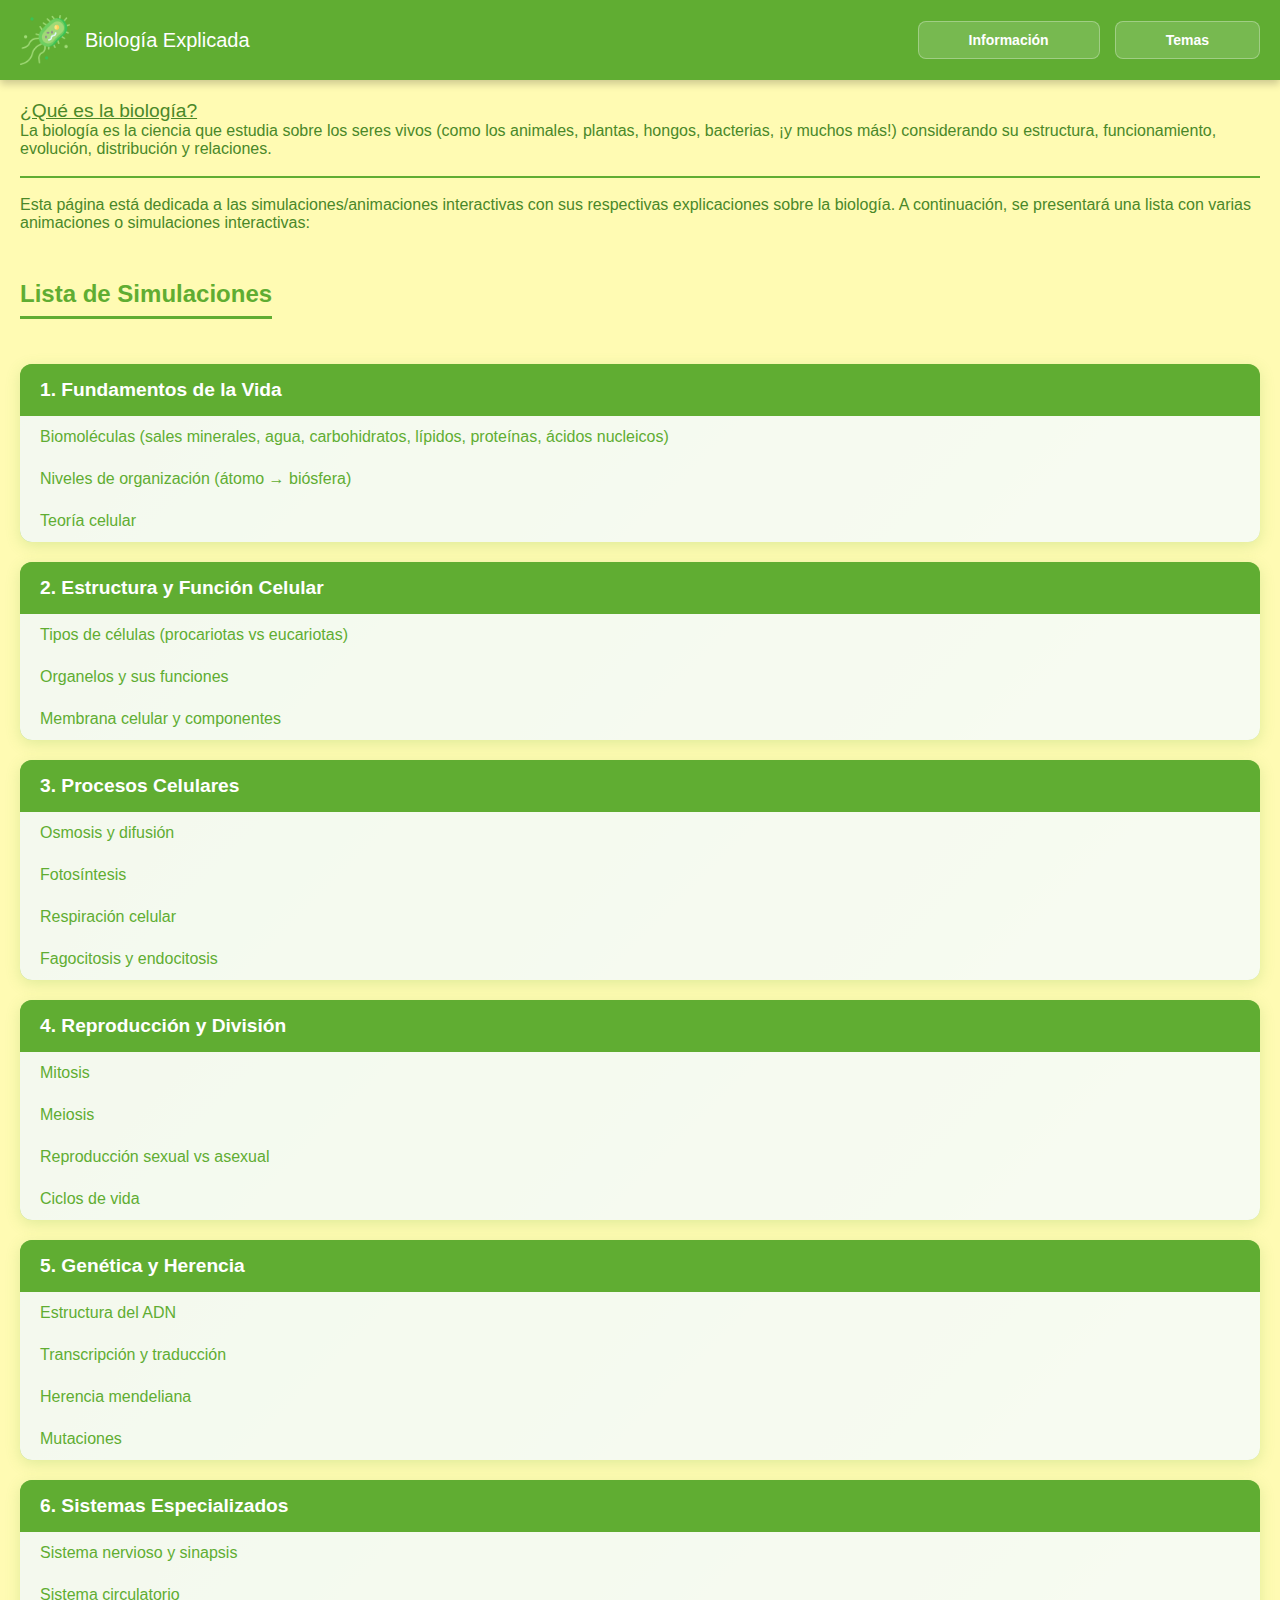
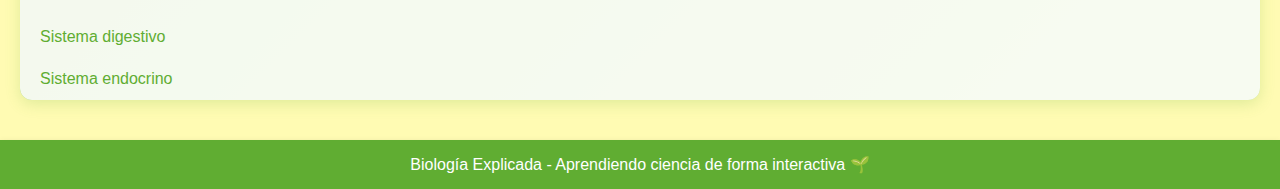
<file: index.html>
<!DOCTYPE html>
<html lang="en">
  <head>
    <meta charset="UTF-8" />
    <meta name="viewport" content="width=device-width, initial-scale=1.0" />
    <link rel="stylesheet" href="styles.css" />
    <title>Biología Explicada</title>
    <link rel="icon" href="resources/icon/bacteria icon.png" />
  </head>
  <body>
    <header style="display: flex; align-items: center">
      <div class="header-left">
        <img
          class="icono-bacteria"
          src="resources/icon/bacteria icon.png"
          alt="Ícono de bacteria"
        />
        <span class="titulo header">Biología Explicada</span>
        <style>
          .icono-bacteria {
            width: 50px;
            height: 50px;
          }
          .titulo header {
            font-size: 20px;
            margin-left: 20px;
          }
        </style>
      </div>
      <nav class="header-nav">
        <a href="informacion.html" class="nav-button">Información</a>
        <a href="temas.html" class="nav-button">Temas</a>
      </nav>
    </header>

    <main>
      <span style="font-size: larger; text-decoration: underline"
        >¿Qué es la biología?</span
      >
      <p>
        La biología es la ciencia que estudia sobre los seres vivos (como los
        animales, plantas, hongos, bacterias, ¡y muchos más!) considerando su
        estructura, funcionamiento, evolución, distribución y relaciones.
      </p>

      <br />
      <hr />
      <br />

      <p>
        Esta página está dedicada a las simulaciones/animaciones interactivas
        con sus respectivas explicaciones sobre la biología. A continuación, se
        presentará una lista con varias animaciones o simulaciones interactivas:
      </p>

      <br />
      <div class="lista-simulaciones">
        <h2 class="titulo-lista">Lista de Simulaciones</h2>

        <ol>
          <li class="categoria-principal">
            <div class="titulo-categoria">Fundamentos de la Vida</div>
            <ul class="lista-enlaces">
              <li>
                <a
                  href="simulaciones/fundamentos/biomoleculas.html"
                  class="enlace-simulacion"
                  >Biomoléculas (sales minerales, agua, carbohidratos, lípidos,
                  proteínas, ácidos nucleicos)</a
                >
              </li>
              <li>
                <a
                  href="simulaciones/fundamentos/niveles-organizacion.html"
                  class="enlace-simulacion"
                  >Niveles de organización (átomo → biósfera)</a
                >
              </li>
              <li>
                <a
                  href="simulaciones/fundamentos/teoria-celular.html"
                  class="enlace-simulacion"
                  >Teoría celular</a
                >
              </li>
            </ul>
          </li>

          <li class="categoria-principal">
            <div class="titulo-categoria">Estructura y Función Celular</div>
            <ul class="lista-enlaces">
              <li>
                <a
                  href="simulaciones/celulas/tipos-celulas.html"
                  class="enlace-simulacion"
                  >Tipos de células (procariotas vs eucariotas)</a
                >
              </li>
              <li>
                <a
                  href="simulaciones/celulas/organelos.html"
                  class="enlace-simulacion"
                  >Organelos y sus funciones</a
                >
              </li>
              <li>
                <a
                  href="simulaciones/celulas/membrana-celular.html"
                  class="enlace-simulacion"
                  >Membrana celular y componentes</a
                >
              </li>
            </ul>
          </li>

          <li class="categoria-principal">
            <div class="titulo-categoria">Procesos Celulares</div>
            <ul class="lista-enlaces">
              <li>
                <a
                  href="simulaciones/procesos/osmosis.html"
                  class="enlace-simulacion"
                  >Osmosis y difusión</a
                >
              </li>
              <li>
                <a
                  href="simulaciones/procesos/fotosintesis.html"
                  class="enlace-simulacion"
                  >Fotosíntesis</a
                >
              </li>
              <li>
                <a
                  href="simulaciones/procesos/respiracion-celular.html"
                  class="enlace-simulacion"
                  >Respiración celular</a
                >
              </li>
              <li>
                <a
                  href="simulaciones/procesos/fagocitosis.html"
                  class="enlace-simulacion"
                  >Fagocitosis y endocitosis</a
                >
              </li>
            </ul>
          </li>

          <li class="categoria-principal">
            <div class="titulo-categoria">Reproducción y División</div>
            <ul class="lista-enlaces">
              <li>
                <a
                  href="simulaciones/reproduccion/mitosis.html"
                  class="enlace-simulacion"
                  >Mitosis</a
                >
              </li>
              <li>
                <a
                  href="simulaciones/reproduccion/meiosis.html"
                  class="enlace-simulacion"
                  >Meiosis</a
                >
              </li>
              <li>
                <a
                  href="simulaciones/reproduccion/tipos-reproduccion.html"
                  class="enlace-simulacion"
                  >Reproducción sexual vs asexual</a
                >
              </li>
              <li>
                <a
                  href="simulaciones/reproduccion/ciclos-vida.html"
                  class="enlace-simulacion"
                  >Ciclos de vida</a
                >
              </li>
            </ul>
          </li>

          <li class="categoria-principal">
            <div class="titulo-categoria">Genética y Herencia</div>
            <ul class="lista-enlaces">
              <li>
                <a
                  href="simulaciones/genetica/estructura-adn.html"
                  class="enlace-simulacion"
                  >Estructura del ADN</a
                >
              </li>
              <li>
                <a
                  href="simulaciones/genetica/transcripccion-traduccion.html"
                  class="enlace-simulacion"
                  >Transcripción y traducción</a
                >
              </li>
              <li>
                <a
                  href="simulaciones/genetica/herencia.html"
                  class="enlace-simulacion"
                  >Herencia mendeliana</a
                >
              </li>
              <li>
                <a
                  href="simulaciones/genetica/mutaciones.html"
                  class="enlace-simulacion"
                  >Mutaciones</a
                >
              </li>
            </ul>
          </li>

          <li class="categoria-principal">
            <div class="titulo-categoria">Sistemas Especializados</div>
            <ul class="lista-enlaces">
              <li>
                <a
                  href="simulaciones/sistemas/sinapsis.html"
                  class="enlace-simulacion"
                  >Sistema nervioso y sinapsis</a
                >
              </li>
              <li>
                <a
                  href="simulaciones/sistemas/circulatorio.html"
                  class="enlace-simulacion"
                  >Sistema circulatorio</a
                >
              </li>
              <li>
                <a
                  href="simulaciones/sistemas/digestivo.html"
                  class="enlace-simulacion"
                  >Sistema digestivo</a
                >
              </li>
              <li>
                <a
                  href="simulaciones/sistemas/endocrino.html"
                  class="enlace-simulacion"
                  >Sistema endocrino</a
                >
              </li>
            </ul>
          </li>
        </ol>
      </div>
    </main>
    <footer>
      <p>Biología Explicada - Aprendiendo ciencia de forma interactiva 🌱</p>
    </footer>
  </body>
</html>
</file>
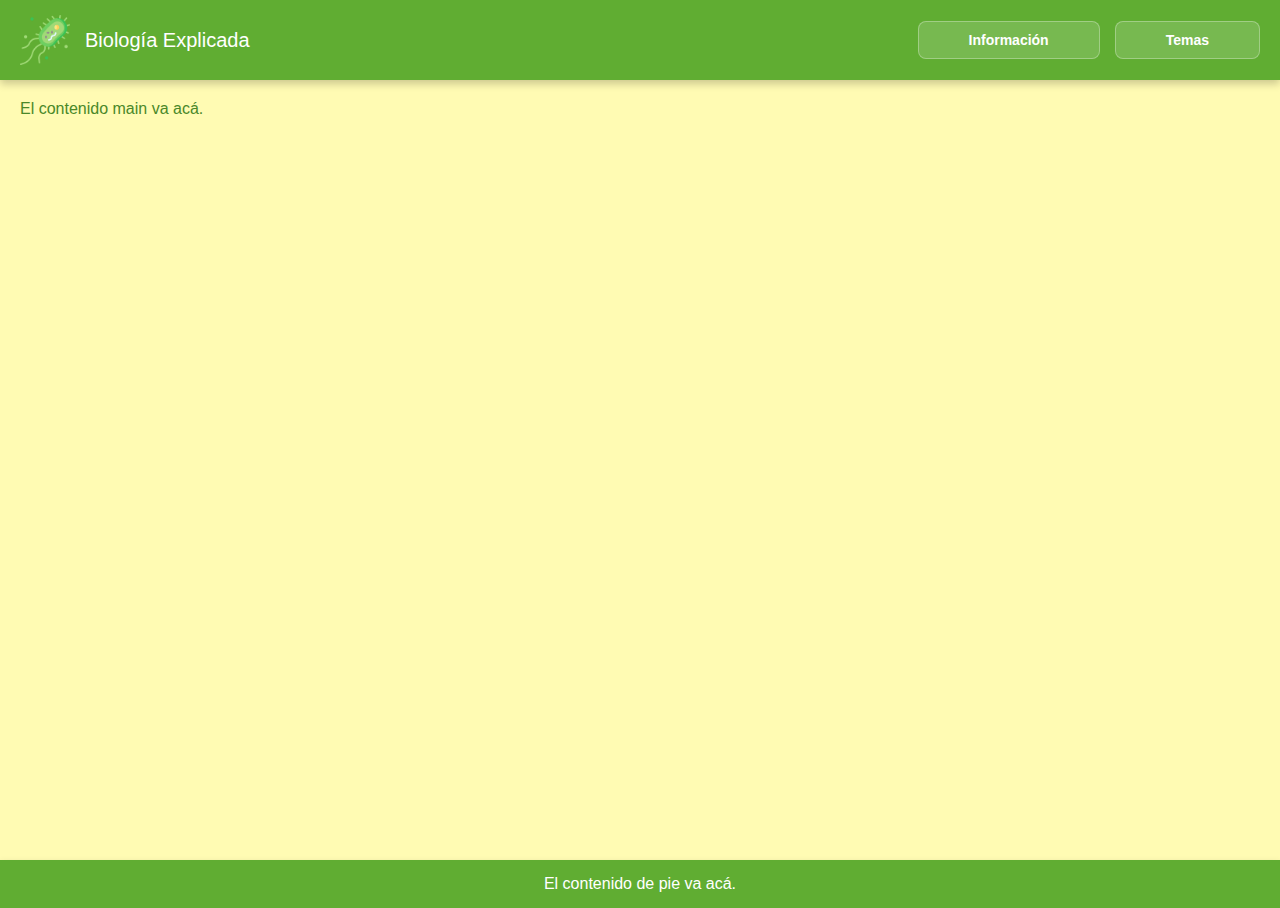
<file: informacion.html>
<!DOCTYPE html>
<html lang="en">
  <head>
    <meta charset="UTF-8" />
    <meta name="viewport" content="width=device-width, initial-scale=1.0" />
    <link rel="stylesheet" href="styles.css" />
    <title>Información</title>
    <link rel="icon" href="resources/icon/bacteria icon.png" />
  </head>
  <body>
    <header style="display: flex; align-items: center">
      <div class="header-left">
        <img
          class="icono-bacteria"
          src="resources/icon/bacteria icon.png"
          alt="Ícono de bacteria"
        />
        <span class="titulo header">Biología Explicada</span>
        <style>
          .icono-bacteria {
            width: 50px;
            height: 50px;
          }
          .titulo header {
            font-size: 20px;
            margin-left: 20px;
          }
        </style>
      </div>
      <nav class="header-nav">
        <a href="informacion.html" class="nav-button">Información</a>
        <a href="temas.html" class="nav-button">Temas</a>
      </nav>
    </header>
    <main>El contenido main va acá.</main>
    <footer>El contenido de pie va acá.</footer>
  </body>
</html>
</file>
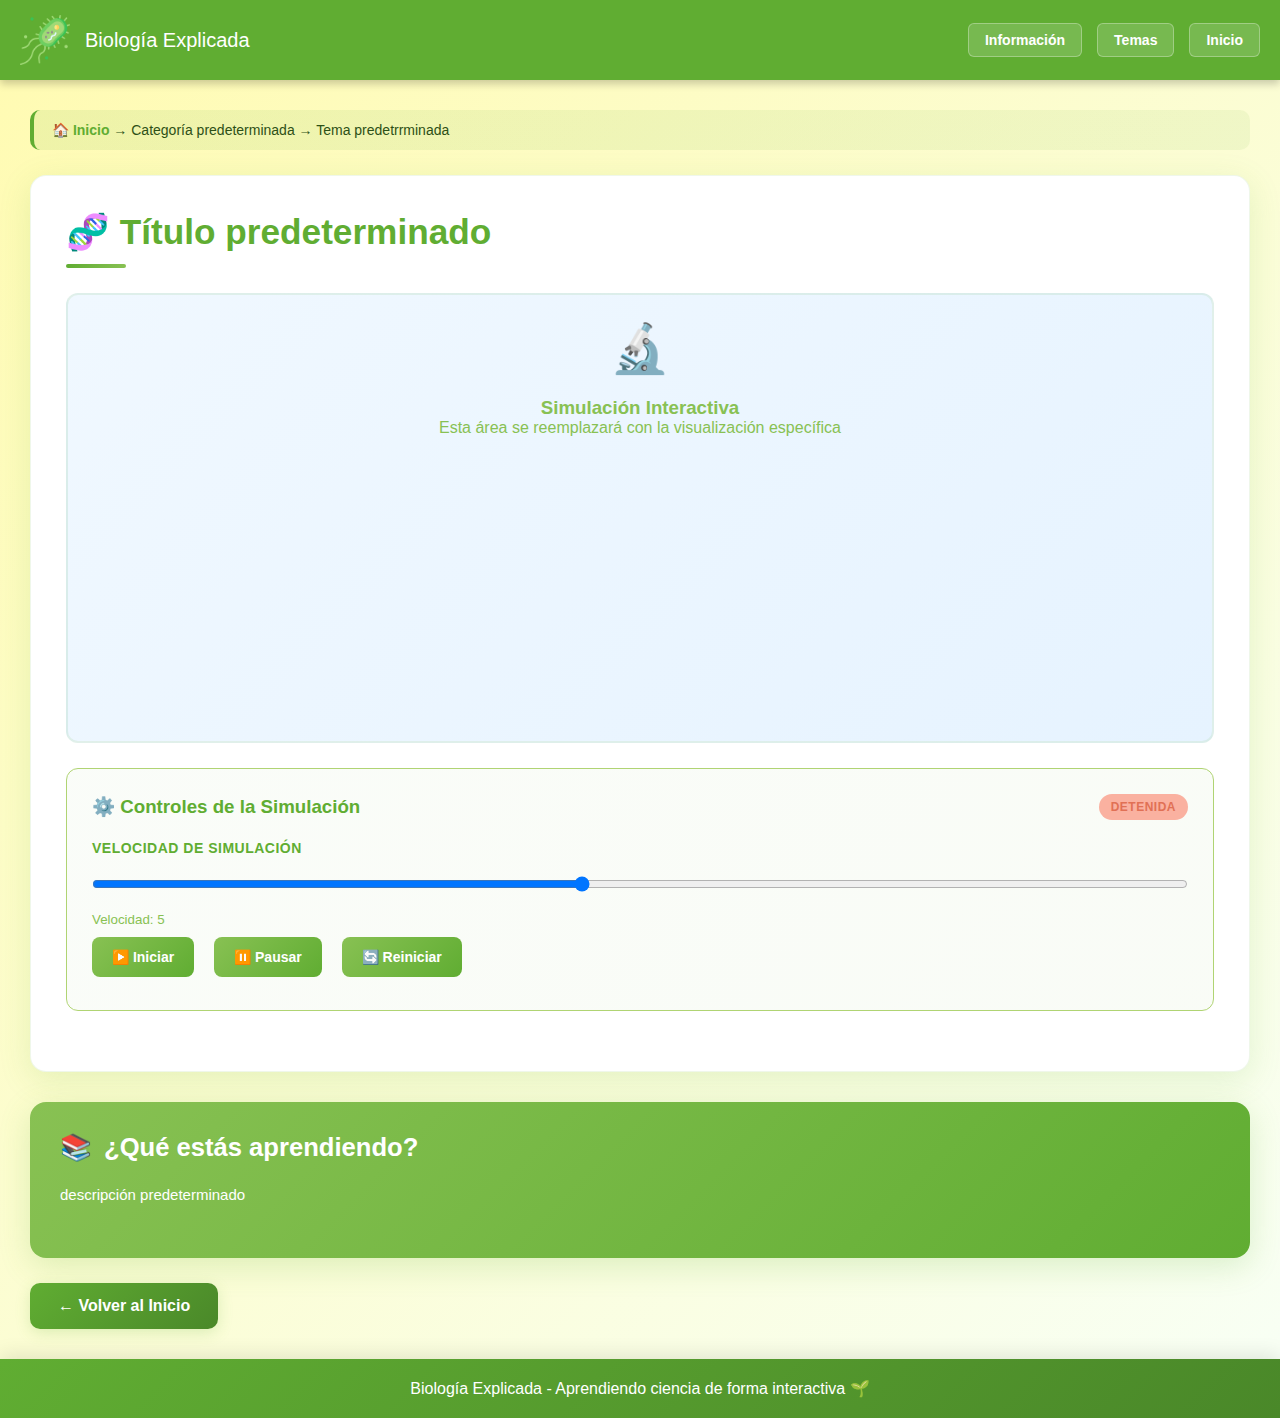
<file: simulaciones/celulas/membrana-celular.html>
<!DOCTYPE html>
<html lang="es">
  <head>
    <meta charset="UTF-8" />
    <meta name="viewport" content="width=device-width, initial-scale=1.0" />
    <title>Simulación - Biología Explicada</title>
    <link rel="icon" href="../../resources/icon/bacteria icon.png" />

    <style>
      :root {
        --color-primario: #60ad32;
        --color-secundario: #88c153;
        --color-terciario: #b0d473;
        --color-cuartario: #d8e893;
        --color-quinario: #fffbb3;
      }

      * {
        margin: 0;
        padding: 0;
        box-sizing: border-box;
      }

      body {
        display: flex;
        flex-direction: column;
        min-height: 100vh;
        font-family: "Franklin Gothic Medium", "Arial Narrow", Arial, sans-serif;
        overflow-x: hidden;
      }

      header {
        display: flex;
        align-items: center;
        gap: 20px;
        width: 100%;
        padding: 15px 20px;
        background-color: var(--color-primario);
        color: white;
        box-shadow: 0 4px 8px rgba(0, 0, 0, 0.2);
        position: relative;
        z-index: 1000;
      }

      .header-left {
        display: flex;
        align-items: center;
        gap: 15px;
      }

      .icono-bacteria {
        width: 50px;
        height: 50px;
      }

      .titulo-header {
        font-size: 20px;
      }

      .header-nav {
        display: flex;
        gap: 15px;
        margin-left: auto;
        align-items: center;
      }

      .nav-button {
        text-decoration: none;
        color: white;
        padding: 8px 16px;
        border-radius: 6px;
        background-color: rgba(255, 255, 255, 0.15);
        border: 1px solid rgba(255, 255, 255, 0.3);
        font-size: 14px;
        font-weight: 600;
        transition: all 0.3s cubic-bezier(0.4, 0, 0.2, 1);
      }

      .nav-button:hover {
        background-color: rgba(255, 255, 255, 0.25);
        transform: translateY(-2px);
        box-shadow: 0 4px 12px rgba(0, 0, 0, 0.15);
      }

      main {
        background: linear-gradient(135deg, var(--color-quinario), #f8fff4);
        padding: 30px;
        min-height: calc(100vh - 120px);
        color: #2d5016;
        flex: 1;
      }

      .breadcrumb {
        margin-bottom: 25px;
        padding: 12px 18px;
        background: linear-gradient(
          135deg,
          rgba(96, 173, 50, 0.1),
          rgba(136, 193, 83, 0.1)
        );
        border-radius: 10px;
        font-size: 14px;
        border-left: 4px solid var(--color-primario);
      }

      .breadcrumb a {
        color: var(--color-primario);
        text-decoration: none;
        font-weight: 600;
      }

      .breadcrumb a:hover {
        text-decoration: underline;
      }

      .simulation-container {
        background: white;
        border-radius: 16px;
        padding: 35px;
        box-shadow: 0 8px 32px rgba(96, 173, 50, 0.15);
        margin-bottom: 30px;
        border: 1px solid rgba(96, 173, 50, 0.1);
      }

      .simulation-title {
        color: var(--color-primario);
        font-size: 2.2em;
        margin-bottom: 25px;
        padding-bottom: 15px;
        position: relative;
      }

      .simulation-title::after {
        content: "";
        position: absolute;
        bottom: 0;
        left: 0;
        width: 60px;
        height: 4px;
        background: linear-gradient(
          90deg,
          var(--color-primario),
          var(--color-secundario)
        );
        border-radius: 2px;
      }

      .simulation-content {
        min-height: 450px;
        border-radius: 12px;
        padding: 25px;
        background: linear-gradient(135deg, #f0f8ff, #e6f3ff);
        position: relative;
        border: 2px solid rgba(96, 173, 50, 0.1);
        margin-bottom: 25px;
      }

      .simulation-viewport {
        width: 100%;
        height: 100%;
        position: relative;
        overflow: hidden;
        border-radius: 8px;
      }

      .controls-panel {
        background: linear-gradient(
          135deg,
          rgba(96, 173, 50, 0.03),
          rgba(136, 193, 83, 0.05)
        );
        padding: 25px;
        border-radius: 12px;
        margin: 25px 0;
        border: 1px solid var(--color-terciario);
      }

      .controls-grid {
        display: grid;
        grid-template-columns: repeat(auto-fit, minmax(250px, 1fr));
        gap: 20px;
      }

      .control-group {
        display: flex;
        flex-direction: column;
        gap: 8px;
      }

      .control-label {
        color: var(--color-primario);
        font-weight: 700;
        font-size: 14px;
        text-transform: uppercase;
        letter-spacing: 0.5px;
      }

      .control-input {
        padding: 10px 14px;
        border: 2px solid var(--color-terciario);
        border-radius: 8px;
        background-color: white;
        color: var(--color-primario);
        font-family: inherit;
        font-size: 14px;
        transition: border-color 0.3s ease;
      }

      .control-input:focus {
        outline: none;
        border-color: var(--color-primario);
        box-shadow: 0 0 0 3px rgba(96, 173, 50, 0.1);
      }

      .control-button {
        padding: 12px 20px;
        background: linear-gradient(
          135deg,
          var(--color-secundario),
          var(--color-primario)
        );
        color: white;
        border: none;
        border-radius: 8px;
        cursor: pointer;
        font-family: inherit;
        font-size: 14px;
        font-weight: 600;
        transition: all 0.3s ease;
        margin-right: 10px;
        margin-bottom: 8px;
      }

      .control-button:hover {
        transform: translateY(-2px);
        box-shadow: 0 6px 20px rgba(96, 173, 50, 0.3);
      }

      .control-button:active {
        transform: translateY(0);
      }

      .button-group {
        display: flex;
        flex-wrap: wrap;
        gap: 10px;
        margin-top: 10px;
      }

      .status-indicator {
        display: inline-block;
        padding: 6px 12px;
        border-radius: 20px;
        font-size: 12px;
        font-weight: 600;
        text-transform: uppercase;
        letter-spacing: 0.5px;
      }

      .status-paused {
        background-color: #ffeaa7;
        color: #fdcb6e;
      }

      .status-running {
        background-color: #d1f2a5;
        color: var(--color-primario);
      }

      .status-stopped {
        background-color: #fab1a0;
        color: #e17055;
      }

      .description-section {
        background: linear-gradient(
          135deg,
          var(--color-secundario),
          var(--color-primario)
        );
        color: white;
        padding: 30px;
        border-radius: 16px;
        margin-top: 25px;
        box-shadow: 0 8px 32px rgba(96, 173, 50, 0.2);
      }

      .description-title {
        font-size: 1.6em;
        margin-bottom: 20px;
        color: white;
        display: flex;
        align-items: center;
        gap: 12px;
      }

      .description-content {
        line-height: 1.7;
        font-size: 15px;
      }

      .concept-grid {
        display: grid;
        grid-template-columns: repeat(auto-fit, minmax(280px, 1fr));
        gap: 20px;
        margin-top: 20px;
      }

      .concept-card {
        background: rgba(255, 255, 255, 0.15);
        padding: 18px;
        border-radius: 12px;
        border: 1px solid rgba(255, 255, 255, 0.2);
      }

      .concept-card h4 {
        color: white;
        margin-bottom: 8px;
        font-size: 1.1em;
      }

      .concept-card p {
        font-size: 14px;
        opacity: 0.9;
      }

      .back-button {
        display: inline-flex;
        align-items: center;
        gap: 8px;
        margin-top: 25px;
        padding: 14px 28px;
        background: linear-gradient(135deg, var(--color-primario), #4a8829);
        color: white;
        text-decoration: none;
        border-radius: 10px;
        font-weight: 600;
        transition: all 0.3s ease;
        box-shadow: 0 4px 15px rgba(96, 173, 50, 0.2);
      }

      .back-button:hover {
        transform: translateY(-2px);
        box-shadow: 0 8px 25px rgba(96, 173, 50, 0.3);
      }

      footer {
        background: linear-gradient(135deg, var(--color-primario), #4a8829);
        padding: 20px;
        text-align: center;
        color: white;
        box-shadow: 0 -4px 20px rgba(0, 0, 0, 0.1);
      }

      .loading-spinner {
        display: none;
        width: 40px;
        height: 40px;
        border: 4px solid rgba(96, 173, 50, 0.1);
        border-top: 4px solid var(--color-primario);
        border-radius: 50%;
        animation: spin 1s linear infinite;
        margin: 20px auto;
      }

      @keyframes spin {
        0% {
          transform: rotate(0deg);
        }
        100% {
          transform: rotate(360deg);
        }
      }

      /* Responsive design */
      @media (max-width: 768px) {
        .header-nav {
          flex-direction: column;
          gap: 8px;
        }

        main {
          padding: 20px 15px;
        }

        .simulation-container {
          padding: 25px 20px;
        }

        .simulation-title {
          font-size: 1.8em;
        }

        .controls-grid {
          grid-template-columns: 1fr;
        }

        .concept-grid {
          grid-template-columns: 1fr;
        }
      }

      /* Clases de utilidad para animaciones */
      .fade-in {
        animation: fadeIn 0.6s ease-in;
      }

      .slide-up {
        animation: slideUp 0.5s ease-out;
      }

      @keyframes fadeIn {
        from {
          opacity: 0;
        }
        to {
          opacity: 1;
        }
      }

      @keyframes slideUp {
        from {
          transform: translateY(20px);
          opacity: 0;
        }
        to {
          transform: translateY(0);
          opacity: 1;
        }
      }

      /* Estilos para notificaciones */
      .notification {
        position: fixed;
        top: 20px;
        right: 20px;
        padding: 15px 20px;
        border-radius: 8px;
        color: white;
        font-weight: 600;
        z-index: 2000;
        transform: translateX(400px);
        transition: transform 0.3s ease;
      }

      .notification.show {
        transform: translateX(0);
      }

      .notification.success {
        background: linear-gradient(
          135deg,
          var(--color-secundario),
          var(--color-primario)
        );
      }

      .notification.warning {
        background: linear-gradient(135deg, #ffeaa7, #fdcb6e);
        color: #2d3436;
      }
    </style>
  </head>
  <body>
    <header>
      <div class="header-left">
        <img
          class="icono-bacteria"
          src="../../resources/icon/bacteria icon.png"
          alt="Ícono de bacteria"
        />
        <span class="titulo-header">Biología Explicada</span>
      </div>
      <nav class="header-nav">
        <a href="../../informacion.html" class="nav-button">Información</a>
        <a href="../../temas.html" class="nav-button">Temas</a>
        <a href="../../index.html" class="nav-button">Inicio</a>
      </nav>
    </header>

    <main class="fade-in">
      <nav class="breadcrumb">
        <a href="../../index.html">🏠 Inicio</a> →
        <span id="categoria-actual">[Categoría]</span> →
        <span id="tema-actual">[Tema Actual]</span>
      </nav>

      <div class="simulation-container slide-up">
        <h1 class="simulation-title" id="titulo-simulacion">
          🧬 Título de la Simulación
        </h1>

        <div class="simulation-content" id="simulacion-area">
          <div class="simulation-viewport" id="viewport">
            <!-- Aquí va el contenido específico de cada simulación -->
            <div
              style="
                display: flex;
                align-items: center;
                justify-content: center;
                height: 100%;
                color: var(--color-secundario);
                text-align: center;
              "
            >
              <div>
                <div style="font-size: 48px; margin-bottom: 20px">🔬</div>
                <h3>Simulación Interactiva</h3>
                <p>Esta área se reemplazará con la visualización específica</p>
              </div>
            </div>
          </div>
        </div>

        <div class="controls-panel">
          <div
            style="
              display: flex;
              justify-content: space-between;
              align-items: center;
              margin-bottom: 20px;
            "
          >
            <h3 style="color: var(--color-primario); margin: 0">
              ⚙️ Controles de la Simulación
            </h3>
            <span class="status-indicator status-stopped" id="status-indicator"
              >Detenida</span
            >
          </div>

          <div class="controls-grid" id="controles-container">
            <!-- Controles básicos -->
            <div class="control-group">
              <label class="control-label">Velocidad de Simulación</label>
              <input
                type="range"
                class="control-input"
                id="velocidad"
                min="1"
                max="10"
                value="5"
              />
              <small style="color: var(--color-secundario)"
                >Velocidad: <span id="valor-velocidad">5</span></small
              >
            </div>
          </div>

          <div class="button-group">
            <button class="control-button" onclick="iniciarSimulacion()">
              ▶️ Iniciar
            </button>
            <button class="control-button" onclick="pausarSimulacion()">
              ⏸️ Pausar
            </button>
            <button class="control-button" onclick="reiniciarSimulacion()">
              🔄 Reiniciar
            </button>
          </div>
        </div>

        <div class="loading-spinner" id="loading"></div>
      </div>

      <div class="description-section">
        <h2 class="description-title">
          <span>📚</span>
          ¿Qué estás aprendiendo?
        </h2>
        <div class="description-content" id="descripcion-contenido">
          <p>
            Esta sección contendrá una explicación detallada del proceso
            biológico que estás simulando, incluyendo conceptos clave,
            importancia biológica y aplicaciones en la vida real.
          </p>
        </div>

        <div class="concept-grid" id="conceptos-clave">
          <!-- Los conceptos se cargarán dinámicamente -->
        </div>
      </div>

      <a href="../../index.html" class="back-button"> ← Volver al Inicio </a>
    </main>

    <footer>
      <p>Biología Explicada - Aprendiendo ciencia de forma interactiva 🌱</p>
    </footer>

    <!-- Contenedor para notificaciones -->
    <div id="notification-container"></div>

    <script>
      // Sistema base para todas las simulaciones
      class SimulacionBase {
        constructor() {
          this.simulacionActiva = false;
          this.velocidadActual = 5;
          this.animationId = null;
          this.inicializarEventos();
        }

        inicializarEventos() {
          // Control de velocidad
          document
            .getElementById("velocidad")
            .addEventListener("input", (e) => {
              this.velocidadActual = parseInt(e.target.value);
              document.getElementById("valor-velocidad").textContent =
                this.velocidadActual;
              this.onVelocidadCambiada(this.velocidadActual);
            });
        }

        // Métodos que pueden ser sobrescritos por simulaciones específicas
        onVelocidadCambiada(nuevaVelocidad) {
          // Implementar en simulación específica
        }

        mostrarNotificacion(mensaje, tipo = "success") {
          const container = document.getElementById("notification-container");
          const notification = document.createElement("div");
          notification.className = `notification ${tipo}`;
          notification.textContent = mensaje;

          container.appendChild(notification);

          setTimeout(() => notification.classList.add("show"), 100);
          setTimeout(() => {
            notification.classList.remove("show");
            setTimeout(() => container.removeChild(notification), 300);
          }, 3000);
        }

        actualizarEstado(estado) {
          const indicator = document.getElementById("status-indicator");
          indicator.className = `status-indicator status-${estado}`;

          switch (estado) {
            case "running":
              indicator.textContent = "En ejecución";
              break;
            case "paused":
              indicator.textContent = "Pausada";
              break;
            case "stopped":
              indicator.textContent = "Detenida";
              break;
          }
        }

        mostrarCarga(mostrar = true) {
          const loading = document.getElementById("loading");
          loading.style.display = mostrar ? "block" : "none";
        }
      }

      // Instancia global de la simulación
      let simulacion = new SimulacionBase();

      // Funciones globales para los botones
      function iniciarSimulacion() {
        simulacion.simulacionActiva = true;
        simulacion.actualizarEstado("running");
        simulacion.mostrarNotificacion("Simulación iniciada", "success");

        // Llamar a método específico si existe
        if (typeof iniciarSimulacionEspecifica === "function") {
          iniciarSimulacionEspecifica();
        }
      }

      function pausarSimulacion() {
        simulacion.simulacionActiva = false;
        simulacion.actualizarEstado("paused");
        simulacion.mostrarNotificacion("Simulación pausada", "warning");

        if (simulacion.animationId) {
          cancelAnimationFrame(simulacion.animationId);
        }

        // Llamar a método específico si existe
        if (typeof pausarSimulacionEspecifica === "function") {
          pausarSimulacionEspecifica();
        }
      }

      function reiniciarSimulacion() {
        simulacion.simulacionActiva = false;
        simulacion.actualizarEstado("stopped");
        simulacion.mostrarNotificacion("Simulación reiniciada");

        if (simulacion.animationId) {
          cancelAnimationFrame(simulacion.animationId);
        }

        // Llamar a método específico si existe
        if (typeof reiniciarSimulacionEspecifica === "function") {
          reiniciarSimulacionEspecifica();
        }
      }

      // Función para configurar cada página específica
      function configurarPagina(config) {
        document.getElementById("titulo-simulacion").innerHTML =
          config.icono + " " + config.titulo;
        document.getElementById("categoria-actual").textContent =
          config.categoria;
        document.getElementById("tema-actual").textContent = config.tema;
        document.getElementById("descripcion-contenido").innerHTML =
          config.descripcion;
        document.title = config.titulo + " - Biología Explicada";

        // Cargar conceptos clave si existen
        if (config.conceptos) {
          cargarConceptos(config.conceptos);
        }

        // Cargar controles adicionales si existen
        if (config.controlesAdicionales) {
          cargarControlesAdicionales(config.controlesAdicionales);
        }
      }

      function cargarConceptos(conceptos) {
        const container = document.getElementById("conceptos-clave");
        container.innerHTML = "";

        conceptos.forEach((concepto) => {
          const card = document.createElement("div");
          card.className = "concept-card";
          card.innerHTML = `
                    <h4>${concepto.titulo}</h4>
                    <p>${concepto.descripcion}</p>
                `;
          container.appendChild(card);
        });
      }

      function cargarControlesAdicionales(controles) {
        const container = document.getElementById("controles-container");

        controles.forEach((control) => {
          const group = document.createElement("div");
          group.className = "control-group";

          switch (control.tipo) {
            case "range":
              group.innerHTML = `
                            <label class="control-label">${control.label}</label>
                            <input type="range" class="control-input" id="${control.id}" 
                                    min="${control.min}" max="${control.max}" value="${control.valor}">
                            <small style="color: var(--color-secundario);">${control.label}: <span id="${control.id}-valor">${control.valor}</span></small>
                        `;
              break;
            case "select":
              group.innerHTML = `
                            <label class="control-label">${
                              control.label
                            }</label>
                            <select class="control-input" id="${control.id}">
                                ${control.opciones
                                  .map(
                                    (op) =>
                                      `<option value="${op.valor}">${op.texto}</option>`
                                  )
                                  .join("")}
                            </select>
                        `;
              break;
            case "checkbox":
              group.innerHTML = `
                            <label class="control-label">
                                <input type="checkbox" id="${control.id}" ${
                control.marcado ? "checked" : ""
              }>
                                ${control.label}
                            </label>
                        `;
              break;
          }

          container.appendChild(group);
        });
      }

      // Inicialización cuando se carga la página
      window.addEventListener("DOMContentLoaded", function () {
        // Esta función se ejecutará cuando se cargue cada página específica
        if (typeof configPagina !== "undefined") {
          configurarPagina(configPagina);
        }
      });

      // Al final de cada HTML específico
      const configPagina = {
        icono: "🧬",
        titulo: "Título predeterminado",
        categoria: "Categoría predeterminada",
        tema: "Tema predetrrminada",
        descripcion: "descripción predeterminado",
      };
      window.addEventListener("DOMContentLoaded", function () {
        configurarPagina(configPagina); // ¡Esta línea era crucial!
      });
    </script>
  </body>
</html>
</file>
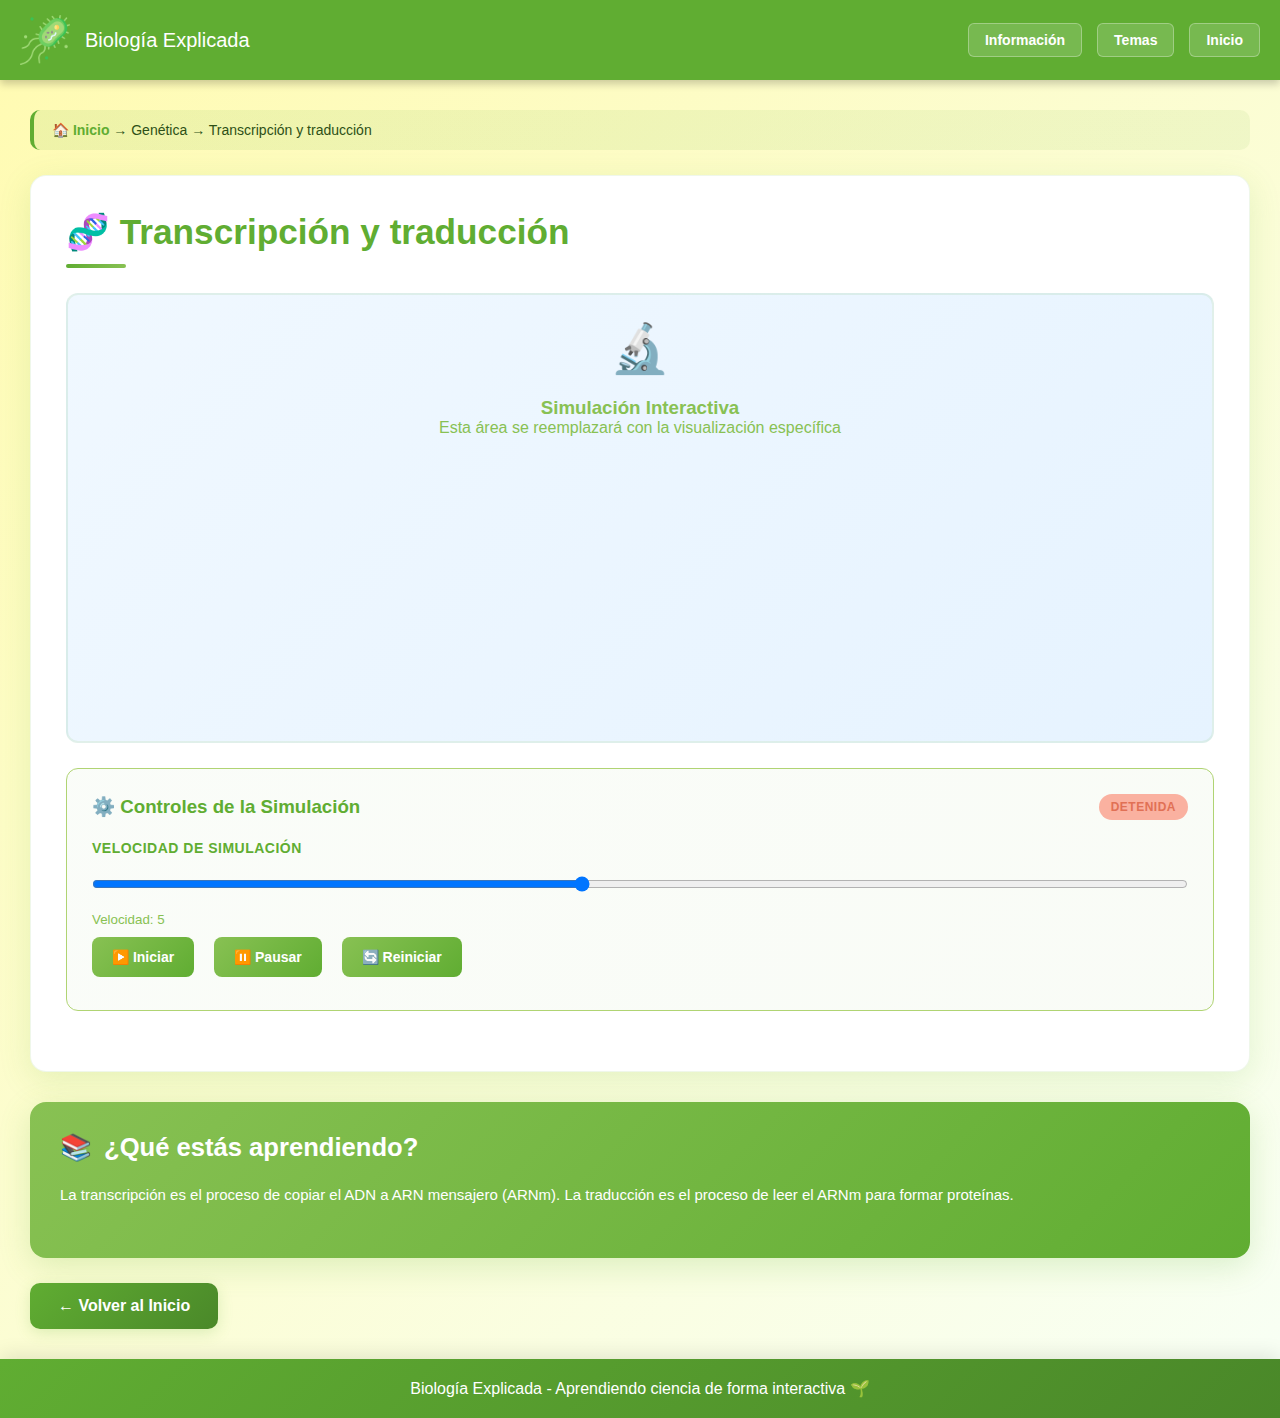
<file: simulaciones/genetica/transcripccion-traduccion.html>
<!DOCTYPE html>
<html lang="es">
  <head>
    <meta charset="UTF-8" />
    <meta name="viewport" content="width=device-width, initial-scale=1.0" />
    <title>Simulación - Biología Explicada</title>
    <link rel="icon" href="../../resources/icon/bacteria icon.png" />

    <style>
      :root {
        --color-primario: #60ad32;
        --color-secundario: #88c153;
        --color-terciario: #b0d473;
        --color-cuartario: #d8e893;
        --color-quinario: #fffbb3;
      }

      * {
        margin: 0;
        padding: 0;
        box-sizing: border-box;
      }

      body {
        display: flex;
        flex-direction: column;
        min-height: 100vh;
        font-family: "Franklin Gothic Medium", "Arial Narrow", Arial, sans-serif;
        overflow-x: hidden;
      }

      header {
        display: flex;
        align-items: center;
        gap: 20px;
        width: 100%;
        padding: 15px 20px;
        background-color: var(--color-primario);
        color: white;
        box-shadow: 0 4px 8px rgba(0, 0, 0, 0.2);
        position: relative;
        z-index: 1000;
      }

      .header-left {
        display: flex;
        align-items: center;
        gap: 15px;
      }

      .icono-bacteria {
        width: 50px;
        height: 50px;
      }

      .titulo-header {
        font-size: 20px;
      }

      .header-nav {
        display: flex;
        gap: 15px;
        margin-left: auto;
        align-items: center;
      }

      .nav-button {
        text-decoration: none;
        color: white;
        padding: 8px 16px;
        border-radius: 6px;
        background-color: rgba(255, 255, 255, 0.15);
        border: 1px solid rgba(255, 255, 255, 0.3);
        font-size: 14px;
        font-weight: 600;
        transition: all 0.3s cubic-bezier(0.4, 0, 0.2, 1);
      }

      .nav-button:hover {
        background-color: rgba(255, 255, 255, 0.25);
        transform: translateY(-2px);
        box-shadow: 0 4px 12px rgba(0, 0, 0, 0.15);
      }

      main {
        background: linear-gradient(135deg, var(--color-quinario), #f8fff4);
        padding: 30px;
        min-height: calc(100vh - 120px);
        color: #2d5016;
        flex: 1;
      }

      .breadcrumb {
        margin-bottom: 25px;
        padding: 12px 18px;
        background: linear-gradient(
          135deg,
          rgba(96, 173, 50, 0.1),
          rgba(136, 193, 83, 0.1)
        );
        border-radius: 10px;
        font-size: 14px;
        border-left: 4px solid var(--color-primario);
      }

      .breadcrumb a {
        color: var(--color-primario);
        text-decoration: none;
        font-weight: 600;
      }

      .breadcrumb a:hover {
        text-decoration: underline;
      }

      .simulation-container {
        background: white;
        border-radius: 16px;
        padding: 35px;
        box-shadow: 0 8px 32px rgba(96, 173, 50, 0.15);
        margin-bottom: 30px;
        border: 1px solid rgba(96, 173, 50, 0.1);
      }

      .simulation-title {
        color: var(--color-primario);
        font-size: 2.2em;
        margin-bottom: 25px;
        padding-bottom: 15px;
        position: relative;
      }

      .simulation-title::after {
        content: "";
        position: absolute;
        bottom: 0;
        left: 0;
        width: 60px;
        height: 4px;
        background: linear-gradient(
          90deg,
          var(--color-primario),
          var(--color-secundario)
        );
        border-radius: 2px;
      }

      .simulation-content {
        min-height: 450px;
        border-radius: 12px;
        padding: 25px;
        background: linear-gradient(135deg, #f0f8ff, #e6f3ff);
        position: relative;
        border: 2px solid rgba(96, 173, 50, 0.1);
        margin-bottom: 25px;
      }

      .simulation-viewport {
        width: 100%;
        height: 100%;
        position: relative;
        overflow: hidden;
        border-radius: 8px;
      }

      .controls-panel {
        background: linear-gradient(
          135deg,
          rgba(96, 173, 50, 0.03),
          rgba(136, 193, 83, 0.05)
        );
        padding: 25px;
        border-radius: 12px;
        margin: 25px 0;
        border: 1px solid var(--color-terciario);
      }

      .controls-grid {
        display: grid;
        grid-template-columns: repeat(auto-fit, minmax(250px, 1fr));
        gap: 20px;
      }

      .control-group {
        display: flex;
        flex-direction: column;
        gap: 8px;
      }

      .control-label {
        color: var(--color-primario);
        font-weight: 700;
        font-size: 14px;
        text-transform: uppercase;
        letter-spacing: 0.5px;
      }

      .control-input {
        padding: 10px 14px;
        border: 2px solid var(--color-terciario);
        border-radius: 8px;
        background-color: white;
        color: var(--color-primario);
        font-family: inherit;
        font-size: 14px;
        transition: border-color 0.3s ease;
      }

      .control-input:focus {
        outline: none;
        border-color: var(--color-primario);
        box-shadow: 0 0 0 3px rgba(96, 173, 50, 0.1);
      }

      .control-button {
        padding: 12px 20px;
        background: linear-gradient(
          135deg,
          var(--color-secundario),
          var(--color-primario)
        );
        color: white;
        border: none;
        border-radius: 8px;
        cursor: pointer;
        font-family: inherit;
        font-size: 14px;
        font-weight: 600;
        transition: all 0.3s ease;
        margin-right: 10px;
        margin-bottom: 8px;
      }

      .control-button:hover {
        transform: translateY(-2px);
        box-shadow: 0 6px 20px rgba(96, 173, 50, 0.3);
      }

      .control-button:active {
        transform: translateY(0);
      }

      .button-group {
        display: flex;
        flex-wrap: wrap;
        gap: 10px;
        margin-top: 10px;
      }

      .status-indicator {
        display: inline-block;
        padding: 6px 12px;
        border-radius: 20px;
        font-size: 12px;
        font-weight: 600;
        text-transform: uppercase;
        letter-spacing: 0.5px;
      }

      .status-paused {
        background-color: #ffeaa7;
        color: #fdcb6e;
      }

      .status-running {
        background-color: #d1f2a5;
        color: var(--color-primario);
      }

      .status-stopped {
        background-color: #fab1a0;
        color: #e17055;
      }

      .description-section {
        background: linear-gradient(
          135deg,
          var(--color-secundario),
          var(--color-primario)
        );
        color: white;
        padding: 30px;
        border-radius: 16px;
        margin-top: 25px;
        box-shadow: 0 8px 32px rgba(96, 173, 50, 0.2);
      }

      .description-title {
        font-size: 1.6em;
        margin-bottom: 20px;
        color: white;
        display: flex;
        align-items: center;
        gap: 12px;
      }

      .description-content {
        line-height: 1.7;
        font-size: 15px;
      }

      .concept-grid {
        display: grid;
        grid-template-columns: repeat(auto-fit, minmax(280px, 1fr));
        gap: 20px;
        margin-top: 20px;
      }

      .concept-card {
        background: rgba(255, 255, 255, 0.15);
        padding: 18px;
        border-radius: 12px;
        border: 1px solid rgba(255, 255, 255, 0.2);
      }

      .concept-card h4 {
        color: white;
        margin-bottom: 8px;
        font-size: 1.1em;
      }

      .concept-card p {
        font-size: 14px;
        opacity: 0.9;
      }

      .back-button {
        display: inline-flex;
        align-items: center;
        gap: 8px;
        margin-top: 25px;
        padding: 14px 28px;
        background: linear-gradient(135deg, var(--color-primario), #4a8829);
        color: white;
        text-decoration: none;
        border-radius: 10px;
        font-weight: 600;
        transition: all 0.3s ease;
        box-shadow: 0 4px 15px rgba(96, 173, 50, 0.2);
      }

      .back-button:hover {
        transform: translateY(-2px);
        box-shadow: 0 8px 25px rgba(96, 173, 50, 0.3);
      }

      footer {
        background: linear-gradient(135deg, var(--color-primario), #4a8829);
        padding: 20px;
        text-align: center;
        color: white;
        box-shadow: 0 -4px 20px rgba(0, 0, 0, 0.1);
      }

      .loading-spinner {
        display: none;
        width: 40px;
        height: 40px;
        border: 4px solid rgba(96, 173, 50, 0.1);
        border-top: 4px solid var(--color-primario);
        border-radius: 50%;
        animation: spin 1s linear infinite;
        margin: 20px auto;
      }

      @keyframes spin {
        0% {
          transform: rotate(0deg);
        }
        100% {
          transform: rotate(360deg);
        }
      }

      /* Responsive design */
      @media (max-width: 768px) {
        .header-nav {
          flex-direction: column;
          gap: 8px;
        }

        main {
          padding: 20px 15px;
        }

        .simulation-container {
          padding: 25px 20px;
        }

        .simulation-title {
          font-size: 1.8em;
        }

        .controls-grid {
          grid-template-columns: 1fr;
        }

        .concept-grid {
          grid-template-columns: 1fr;
        }
      }

      /* Clases de utilidad para animaciones */
      .fade-in {
        animation: fadeIn 0.6s ease-in;
      }

      .slide-up {
        animation: slideUp 0.5s ease-out;
      }

      @keyframes fadeIn {
        from {
          opacity: 0;
        }
        to {
          opacity: 1;
        }
      }

      @keyframes slideUp {
        from {
          transform: translateY(20px);
          opacity: 0;
        }
        to {
          transform: translateY(0);
          opacity: 1;
        }
      }

      /* Estilos para notificaciones */
      .notification {
        position: fixed;
        top: 20px;
        right: 20px;
        padding: 15px 20px;
        border-radius: 8px;
        color: white;
        font-weight: 600;
        z-index: 2000;
        transform: translateX(400px);
        transition: transform 0.3s ease;
      }

      .notification.show {
        transform: translateX(0);
      }

      .notification.success {
        background: linear-gradient(
          135deg,
          var(--color-secundario),
          var(--color-primario)
        );
      }

      .notification.warning {
        background: linear-gradient(135deg, #ffeaa7, #fdcb6e);
        color: #2d3436;
      }
    </style>
  </head>
  <body>
    <header>
      <div class="header-left">
        <img
          class="icono-bacteria"
          src="../../resources/icon/bacteria icon.png"
          alt="Ícono de bacteria"
        />
        <span class="titulo-header">Biología Explicada</span>
      </div>
      <nav class="header-nav">
        <a href="../../informacion.html" class="nav-button">Información</a>
        <a href="../../temas.html" class="nav-button">Temas</a>
        <a href="../../index.html" class="nav-button">Inicio</a>
      </nav>
    </header>

    <main class="fade-in">
      <nav class="breadcrumb">
        <a href="../../index.html">🏠 Inicio</a> →
        <span id="categoria-actual">[Categoría]</span> →
        <span id="tema-actual">[Tema Actual]</span>
      </nav>

      <div class="simulation-container slide-up">
        <h1 class="simulation-title" id="titulo-simulacion">
          🧬 Título de la Simulación
        </h1>

        <div class="simulation-content" id="simulacion-area">
          <div class="simulation-viewport" id="viewport">
            <!-- Aquí va el contenido específico de cada simulación -->
            <div
              style="
                display: flex;
                align-items: center;
                justify-content: center;
                height: 100%;
                color: var(--color-secundario);
                text-align: center;
              "
            >
              <div>
                <div style="font-size: 48px; margin-bottom: 20px">🔬</div>
                <h3>Simulación Interactiva</h3>
                <p>Esta área se reemplazará con la visualización específica</p>
              </div>
            </div>
          </div>
        </div>

        <div class="controls-panel">
          <div
            style="
              display: flex;
              justify-content: space-between;
              align-items: center;
              margin-bottom: 20px;
            "
          >
            <h3 style="color: var(--color-primario); margin: 0">
              ⚙️ Controles de la Simulación
            </h3>
            <span class="status-indicator status-stopped" id="status-indicator"
              >Detenida</span
            >
          </div>

          <div class="controls-grid" id="controles-container">
            <!-- Controles básicos -->
            <div class="control-group">
              <label class="control-label">Velocidad de Simulación</label>
              <input
                type="range"
                class="control-input"
                id="velocidad"
                min="1"
                max="10"
                value="5"
              />
              <small style="color: var(--color-secundario)"
                >Velocidad: <span id="valor-velocidad">5</span></small
              >
            </div>
          </div>

          <div class="button-group">
            <button class="control-button" onclick="iniciarSimulacion()">
              ▶️ Iniciar
            </button>
            <button class="control-button" onclick="pausarSimulacion()">
              ⏸️ Pausar
            </button>
            <button class="control-button" onclick="reiniciarSimulacion()">
              🔄 Reiniciar
            </button>
          </div>
        </div>

        <div class="loading-spinner" id="loading"></div>
      </div>

      <div class="description-section">
        <h2 class="description-title">
          <span>📚</span>
          ¿Qué estás aprendiendo?
        </h2>
        <div class="description-content" id="descripcion-contenido">
          <p>
            Esta sección contendrá una explicación detallada del proceso
            biológico que estás simulando, incluyendo conceptos clave,
            importancia biológica y aplicaciones en la vida real.
          </p>
        </div>

        <div class="concept-grid" id="conceptos-clave">
          <!-- Los conceptos se cargarán dinámicamente -->
        </div>
      </div>

      <a href="../../index.html" class="back-button"> ← Volver al Inicio </a>
    </main>

    <footer>
      <p>Biología Explicada - Aprendiendo ciencia de forma interactiva 🌱</p>
    </footer>

    <!-- Contenedor para notificaciones -->
    <div id="notification-container"></div>

    <script>
      // Sistema base para todas las simulaciones
      class SimulacionBase {
        constructor() {
          this.simulacionActiva = false;
          this.velocidadActual = 5;
          this.animationId = null;
          this.inicializarEventos();
        }

        inicializarEventos() {
          // Control de velocidad
          document
            .getElementById("velocidad")
            .addEventListener("input", (e) => {
              this.velocidadActual = parseInt(e.target.value);
              document.getElementById("valor-velocidad").textContent =
                this.velocidadActual;
              this.onVelocidadCambiada(this.velocidadActual);
            });
        }

        // Métodos que pueden ser sobrescritos por simulaciones específicas
        onVelocidadCambiada(nuevaVelocidad) {
          // Implementar en simulación específica
        }

        mostrarNotificacion(mensaje, tipo = "success") {
          const container = document.getElementById("notification-container");
          const notification = document.createElement("div");
          notification.className = `notification ${tipo}`;
          notification.textContent = mensaje;

          container.appendChild(notification);

          setTimeout(() => notification.classList.add("show"), 100);
          setTimeout(() => {
            notification.classList.remove("show");
            setTimeout(() => container.removeChild(notification), 300);
          }, 3000);
        }

        actualizarEstado(estado) {
          const indicator = document.getElementById("status-indicator");
          indicator.className = `status-indicator status-${estado}`;

          switch (estado) {
            case "running":
              indicator.textContent = "En ejecución";
              break;
            case "paused":
              indicator.textContent = "Pausada";
              break;
            case "stopped":
              indicator.textContent = "Detenida";
              break;
          }
        }

        mostrarCarga(mostrar = true) {
          const loading = document.getElementById("loading");
          loading.style.display = mostrar ? "block" : "none";
        }
      }

      // Instancia global de la simulación
      let simulacion = new SimulacionBase();

      // Funciones globales para los botones
      function iniciarSimulacion() {
        simulacion.simulacionActiva = true;
        simulacion.actualizarEstado("running");
        simulacion.mostrarNotificacion("Simulación iniciada", "success");

        // Llamar a método específico si existe
        if (typeof iniciarSimulacionEspecifica === "function") {
          iniciarSimulacionEspecifica();
        }
      }

      function pausarSimulacion() {
        simulacion.simulacionActiva = false;
        simulacion.actualizarEstado("paused");
        simulacion.mostrarNotificacion("Simulación pausada", "warning");

        if (simulacion.animationId) {
          cancelAnimationFrame(simulacion.animationId);
        }

        // Llamar a método específico si existe
        if (typeof pausarSimulacionEspecifica === "function") {
          pausarSimulacionEspecifica();
        }
      }

      function reiniciarSimulacion() {
        simulacion.simulacionActiva = false;
        simulacion.actualizarEstado("stopped");
        simulacion.mostrarNotificacion("Simulación reiniciada");

        if (simulacion.animationId) {
          cancelAnimationFrame(simulacion.animationId);
        }

        // Llamar a método específico si existe
        if (typeof reiniciarSimulacionEspecifica === "function") {
          reiniciarSimulacionEspecifica();
        }
      }

      // Función para configurar cada página específica
      function configurarPagina(config) {
        document.getElementById("titulo-simulacion").innerHTML =
          config.icono + " " + config.titulo;
        document.getElementById("categoria-actual").textContent =
          config.categoria;
        document.getElementById("tema-actual").textContent = config.tema;
        document.getElementById("descripcion-contenido").innerHTML =
          config.descripcion;
        document.title = config.titulo + " - Biología Explicada";

        // Cargar conceptos clave si existen
        if (config.conceptos) {
          cargarConceptos(config.conceptos);
        }

        // Cargar controles adicionales si existen
        if (config.controlesAdicionales) {
          cargarControlesAdicionales(config.controlesAdicionales);
        }
      }

      function cargarConceptos(conceptos) {
        const container = document.getElementById("conceptos-clave");
        container.innerHTML = "";

        conceptos.forEach((concepto) => {
          const card = document.createElement("div");
          card.className = "concept-card";
          card.innerHTML = `
                    <h4>${concepto.titulo}</h4>
                    <p>${concepto.descripcion}</p>
                `;
          container.appendChild(card);
        });
      }

      function cargarControlesAdicionales(controles) {
        const container = document.getElementById("controles-container");

        controles.forEach((control) => {
          const group = document.createElement("div");
          group.className = "control-group";

          switch (control.tipo) {
            case "range":
              group.innerHTML = `
                            <label class="control-label">${control.label}</label>
                            <input type="range" class="control-input" id="${control.id}" 
                                    min="${control.min}" max="${control.max}" value="${control.valor}">
                            <small style="color: var(--color-secundario);">${control.label}: <span id="${control.id}-valor">${control.valor}</span></small>
                        `;
              break;
            case "select":
              group.innerHTML = `
                            <label class="control-label">${
                              control.label
                            }</label>
                            <select class="control-input" id="${control.id}">
                                ${control.opciones
                                  .map(
                                    (op) =>
                                      `<option value="${op.valor}">${op.texto}</option>`
                                  )
                                  .join("")}
                            </select>
                        `;
              break;
            case "checkbox":
              group.innerHTML = `
                            <label class="control-label">
                                <input type="checkbox" id="${control.id}" ${
                control.marcado ? "checked" : ""
              }>
                                ${control.label}
                            </label>
                        `;
              break;
          }

          container.appendChild(group);
        });
      }

      // Inicialización cuando se carga la página
      window.addEventListener("DOMContentLoaded", function () {
        // Esta función se ejecutará cuando se cargue cada página específica
        if (typeof configPagina !== "undefined") {
          configurarPagina(configPagina);
        }
      });

      // Al final de cada HTML específico
      const configPagina = {
        icono: "🧬",
        titulo: "Transcripción y traducción",
        categoria: "Genética",
        tema: "Transcripción y traducción",
        descripcion:
          "La transcripción es el proceso de copiar el ADN a ARN mensajero (ARNm). La traducción es el proceso de leer el ARNm para formar proteínas.",
      };
      window.addEventListener("DOMContentLoaded", function () {
        configurarPagina(configPagina); // ¡Esta línea era crucial!
      });
    </script>
  </body>
</html>
</file>
<file: styles.css>
:root{
    --color-primario:#60ad32;
    --color-secundario:#88C153;
    --color-terciario:#B0D473;
    --color-cuartario:#D8E893;
    --color-quinario:#FFFBB3;
}
* {
    margin: 0;
    padding: 0;
    box-sizing: border-box;
}

body {
    display: flex;
    flex-direction: column;
    min-height: 100vh;
}

header {
    /* Layout y caja */
    display: flex;
    flex: 1;
    align-items: center;
    gap: 20px;
    width: 100%;
    padding: 15px 20px;
    position: relative;
    z-index: 10;

    /* Tipografía */
    font-family: 'Franklin Gothic Medium', 'Arial Narrow', Arial, sans-serif;
    text-align: left;
    color: white;

    /* Fondo y color */
    background-color: var(--color-primario);

    /* Efectos */
    box-shadow: 0 4px 8px rgba(0, 0, 0, 0.2);
}


main{
    /*Layout*/
    background-color: var(--color-quinario);
    padding: 20px;
    min-height: calc(100vh - 120px); /* Para que ocupe altura completa */
    
    /*Tipografía*/
    font-family: 'Franklin Gothic Medium', 'Arial Narrow', Arial, sans-serif;
    color: #4a8829
}

footer{
    background-color: var(--color-primario);
    font-family:'Franklin Gothic Medium', 'Arial Narrow', Arial, sans-serif;
    padding: 15px 20px;
    text-align: center;
    color: white;
    width: 100%;
    box-shadow: 0 4px 8px rgba(0, 0, 0, 0.2);
    position: relative;
    z-index: 10;    
}

hr {
        height: 2px;
        background-color: var(--color-primario); /* Sets the color of the line */
        font-size: 0;
        border: 0;
    }

.nav-button {
      /* Reset */
    text-decoration: none;
    color: white;
    
    /* Diseño */
    padding: 10px 50px;
    border-radius: 8px;
    background-color: rgba(255, 255, 255, 0.15);
    border: 1px solid rgba(255, 255, 255, 0.3);
    
    /* Tipografía */
    font-family: inherit;
    font-size: 14px;
    font-weight: 600;
    
    /* Animación */
    transition: all 0.3s cubic-bezier(0.4, 0, 0.2, 1);
    }

    .nav-button:hover {
    background-color: rgba(255, 255, 255, 0.25);
    transform: translateY(-2px);
    box-shadow: 0 4px 12px rgba(0, 0, 0, 0.15);
}

.header-nav {
    display: flex;
    gap: 15px;
    margin-left: auto; /* Empuja los botones hacia la derecha */
    align-items: center;
}

.header-left {
    display: flex;
    align-items: center;
    gap: 15px; /* Separación entre icono y título */
}
.titulo.header { /* Sin espacio entre las clases */
    font-size: 20px;
    /* Ya no necesitas margin-left porque usas gap en .header-left */
}

/*LISTAAA*/

/* Estilos para la lista de simulaciones */
.lista-simulaciones {
    margin-top: 30px;
}

.titulo-lista {
    font-size: 1.5em;
    color: var(--color-primario);
    text-decoration: none;
    border-bottom: 3px solid var(--color-primario);
    display: inline-block;
    padding-bottom: 8px;
    margin-bottom: 25px;
    font-weight: bold;
}

/* Estilos para las categorías principales */
.categoria-principal {
    background: linear-gradient(135deg, var(--color-secundario), var(--color-terciario));
    margin: 20px 0;
    border-radius: 12px;
    overflow: hidden;
    box-shadow: 0 4px 15px rgba(96, 173, 50, 0.2);
    transition: transform 0.3s ease, box-shadow 0.3s ease;
}

.categoria-principal:hover {
    transform: translateY(-3px);
    box-shadow: 0 8px 25px rgba(96, 173, 50, 0.3);
}

.titulo-categoria {
    color: white;
    font-size: 1.2em;
    font-weight: bold;
    padding: 15px 20px;
    background-color: var(--color-primario);
    margin: 0;
    text-decoration: none;
    display: block;
}

/* Lista de enlaces */
.lista-enlaces {
    padding: 0;
    margin: 0;
    list-style: none;
    background-color: rgba(255, 255, 255, 0.9);
}

.enlace-simulacion {
    display: block;
    padding: 12px 20px;
    color: var(--color-primario);
    text-decoration: none;
    border-bottom: 1px solid rgba(96, 173, 50, 0.1);
    transition: all 0.3s ease;
    font-weight: 500;
}

.enlace-simulacion:hover {
    background-color: var(--color-cuartario);
    padding-left: 30px;
    color: #2d5016;
    font-weight: 600;
}

.enlace-simulacion:last-child {
    border-bottom: none;
}

/* Quitar estilos por defecto de ol */
.lista-simulaciones ol {
    list-style: none;
    padding: 0;
    counter-reset: categoria;
}

.categoria-principal {
    counter-increment: categoria;
}

.titulo-categoria::before {
    content: counter(categoria) ". ";
    font-weight: bold;
}
</file>
